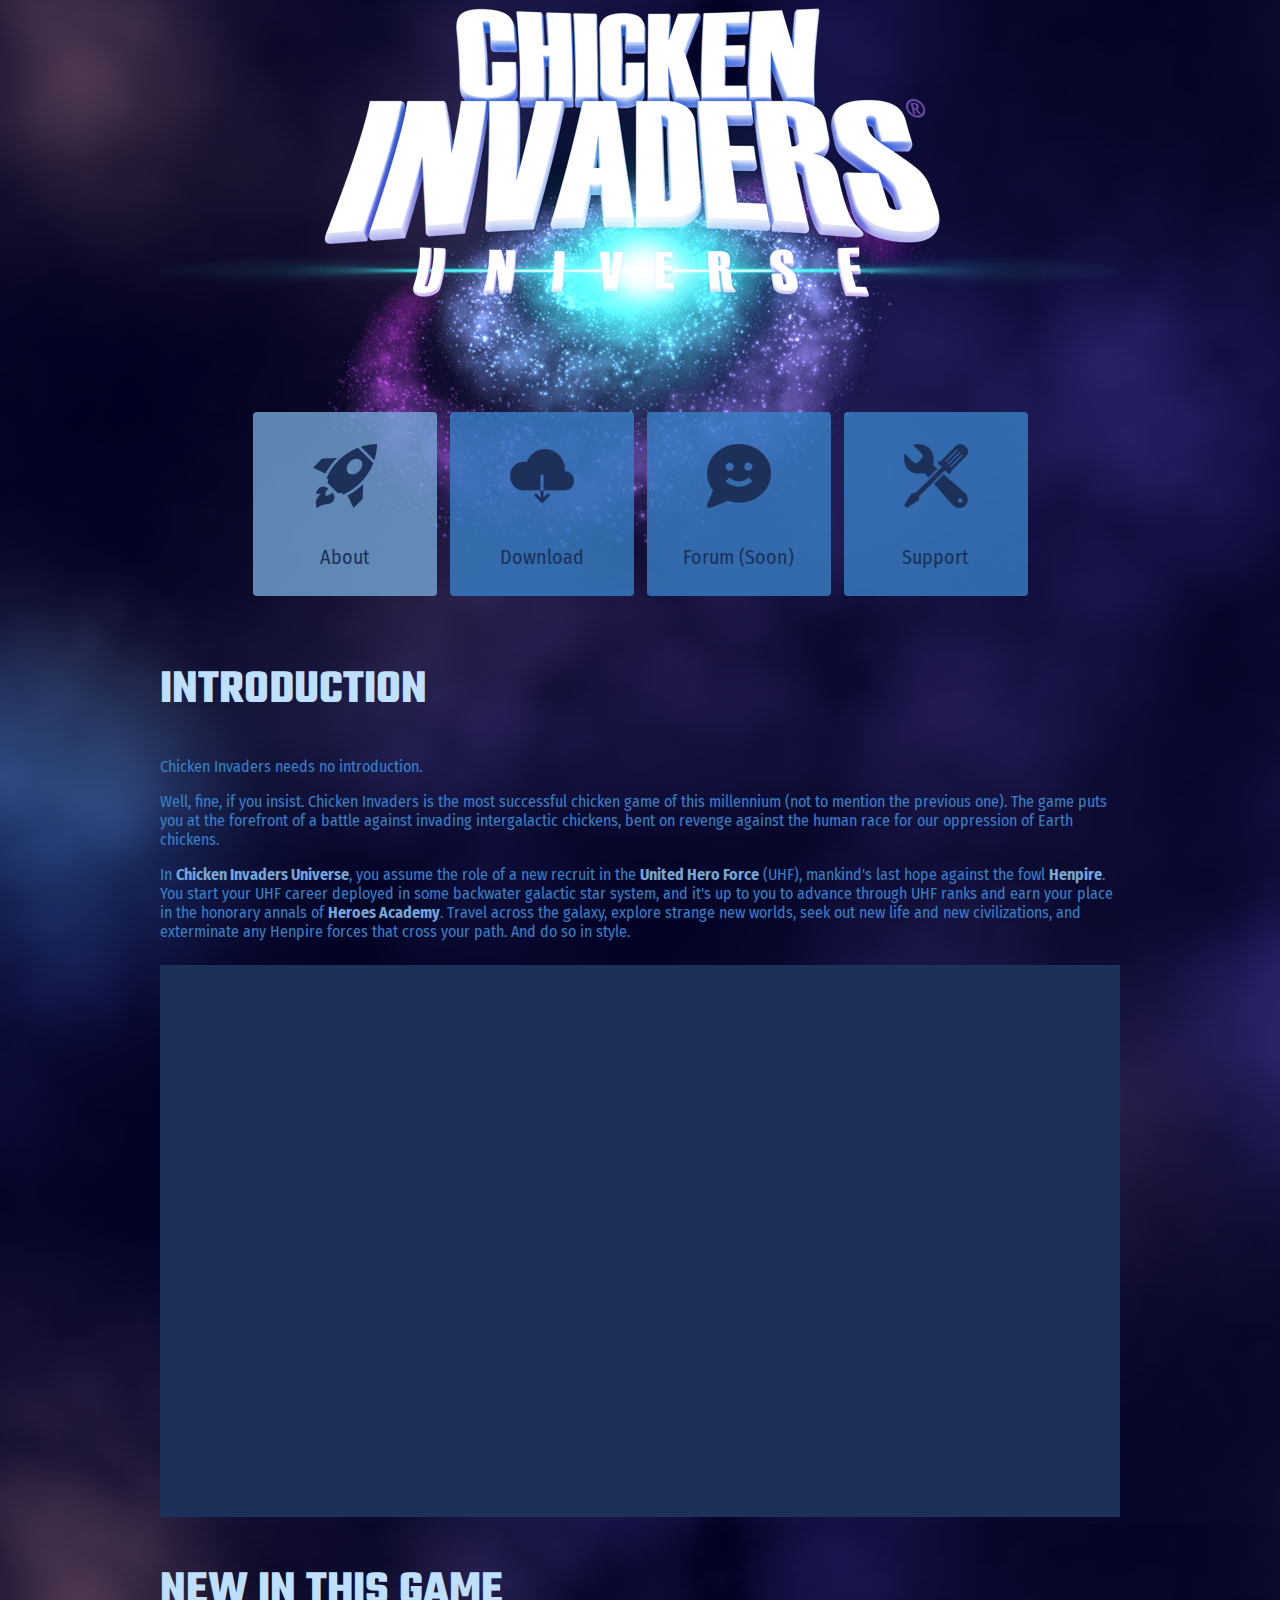
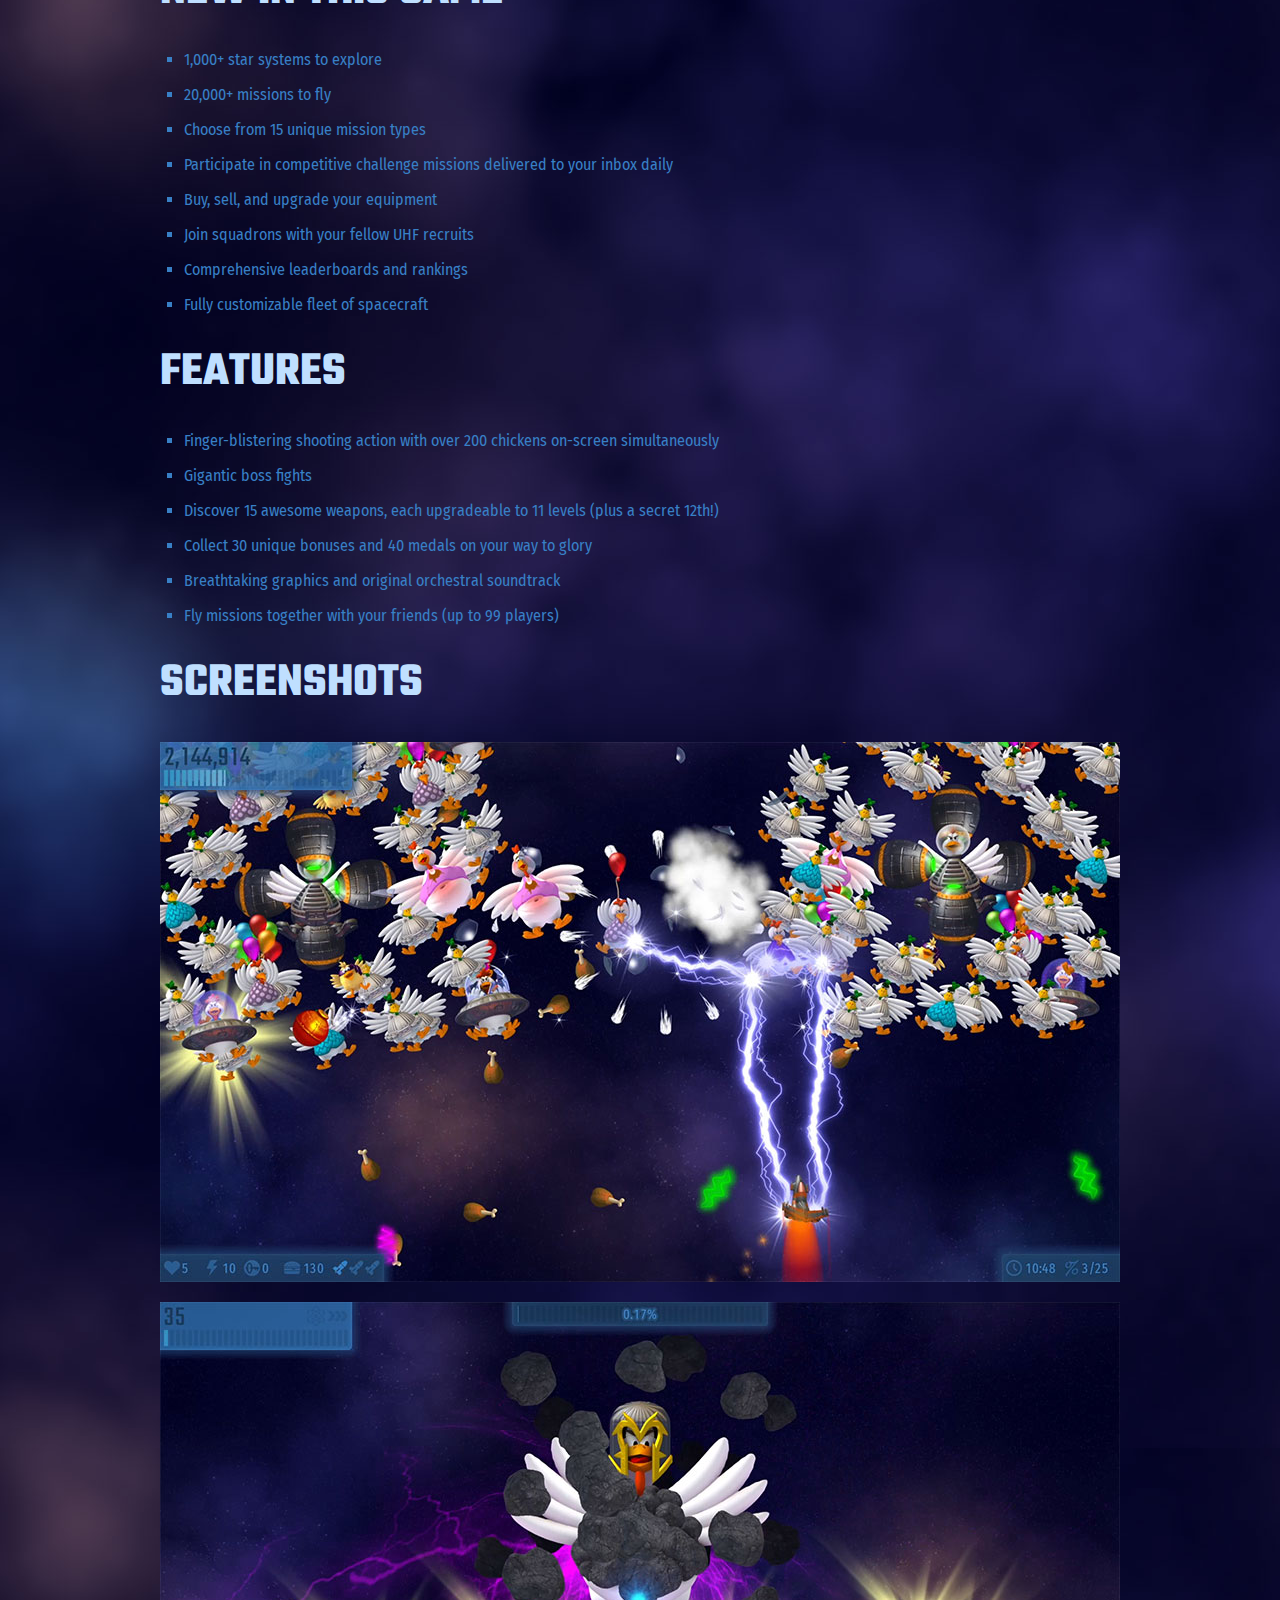
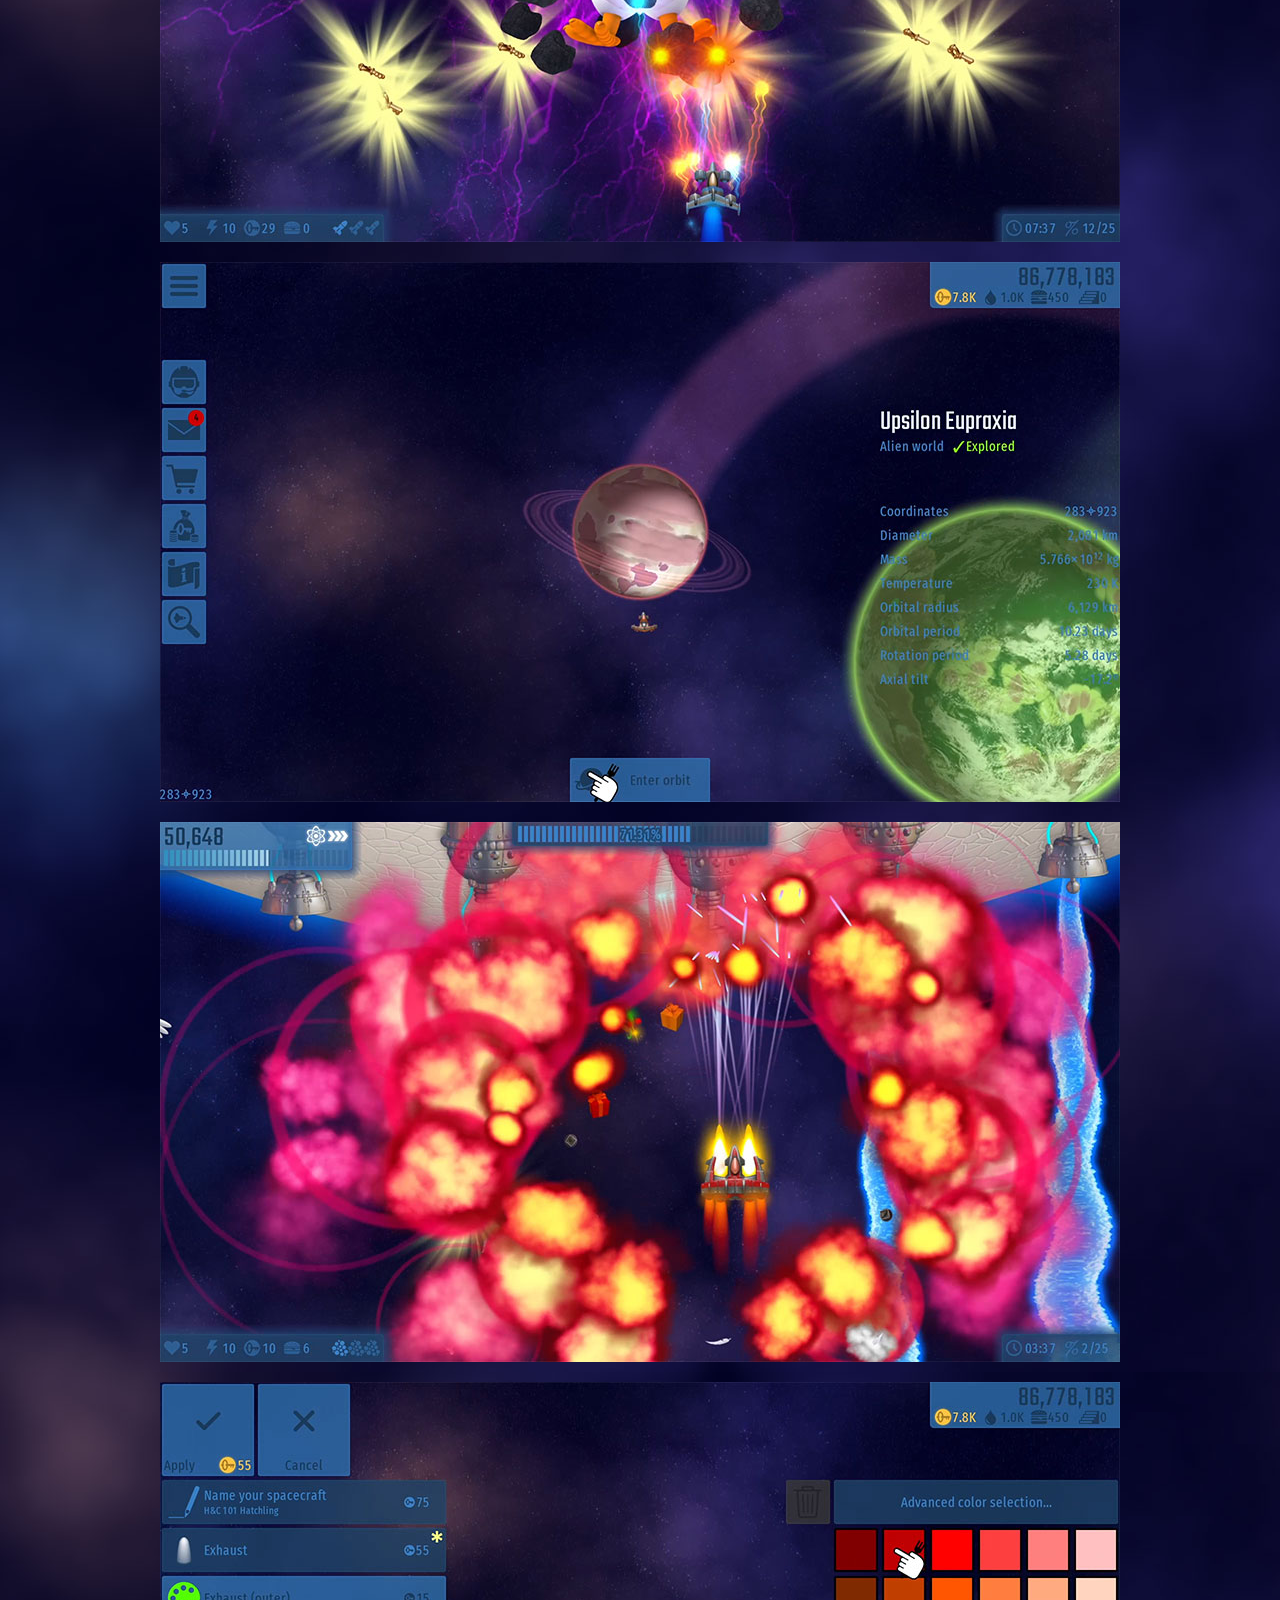
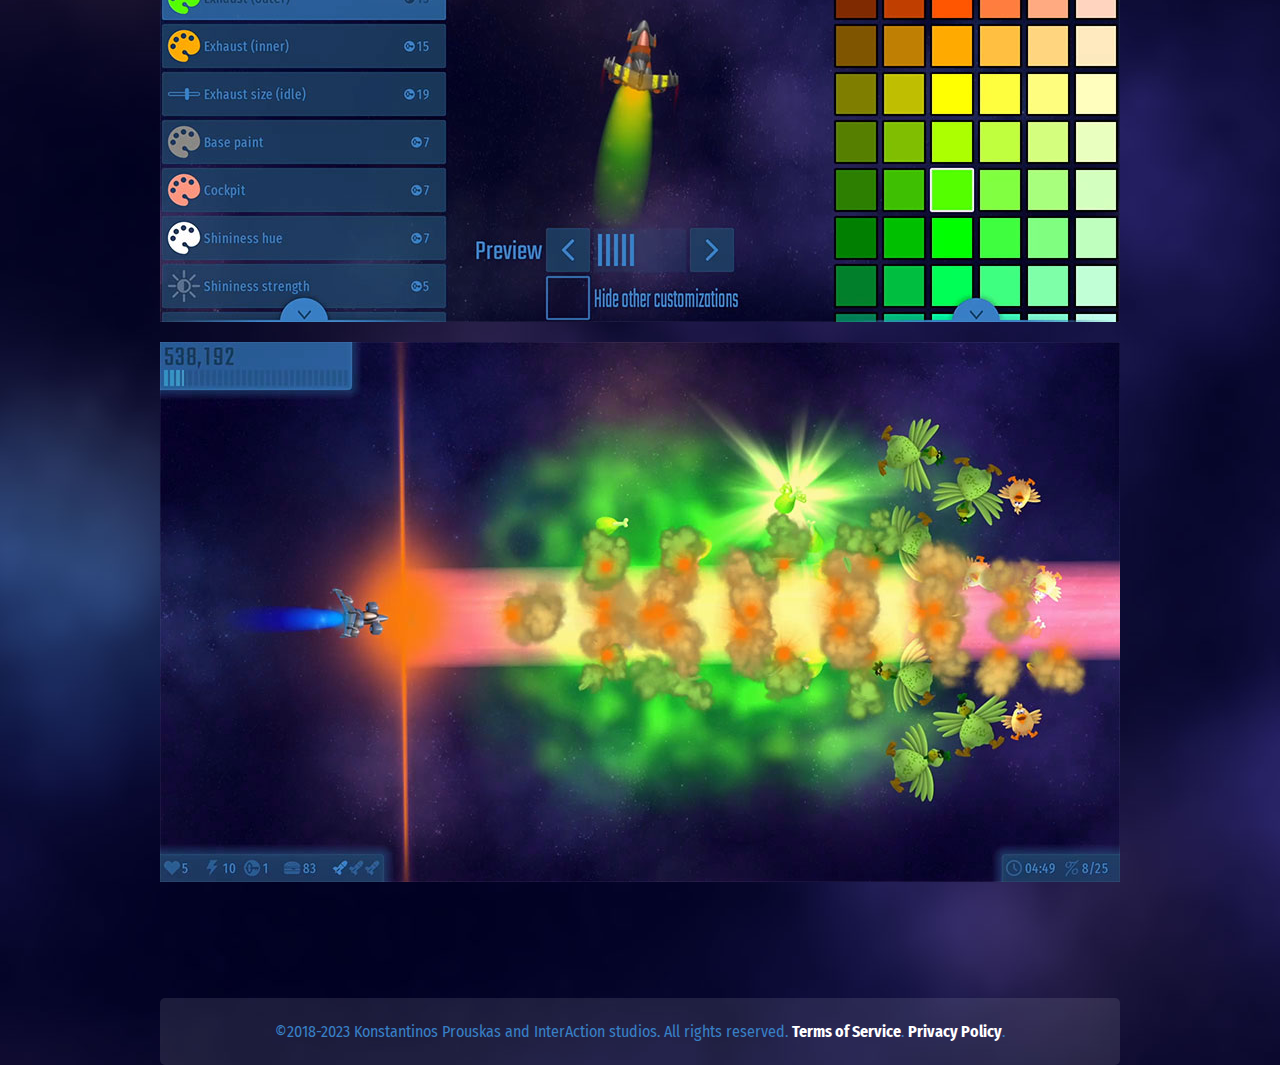
<file: index.html>
<!doctype html>
<html>


	
<!-- Mirrored from universe.chickeninvaders.com/ by HTTrack Website Copier/3.x [XR&CO'2014], Sun, 05 Mar 2023 11:44:23 GMT -->
<!-- Added by HTTrack --><meta http-equiv="content-type" content="text/html;charset=UTF-8" /><!-- /Added by HTTrack -->
<head>
		<meta charset="utf-8">
		<meta http-equiv="Content-Type" content="text/html; charset=utf-8"/>
		<meta name="Keywords" content="chicken, invaders, universe, arcade, action, game"/>
		<meta name="Description" content="Chicken Invaders Universe"/>
		<meta name="Copyright" content="Copyright Konstantinos Prouskas and InterAction studios. All rights reserved."/>
		<title>
			Chicken Invaders Universe		</title>
		<link href="https://fonts.googleapis.com/css2?family=Fira+Sans+Condensed&amp;family=Teko&amp;display=swap" rel="stylesheet">
		<link href="iastyle.css" rel="stylesheet" type="text/css"/>
		<script async src="https://www.googletagmanager.com/gtag/js?id=G-NR63MVKD7T"></script>
		<script>
			window.dataLayer = window.dataLayer || [];

			function gtag()
			{
				dataLayer.push(arguments);
			}
			gtag('js', new Date());

			gtag('config', 'G-NR63MVKD7T');
		</script>
		<style type="text/css">
	input[type=submit] {
		font-size: 100%;
		width: 100%;
		background-color: #c080ff;
		color: white;
		padding: 20px 20px;
		border: none;
		border-radius: 4px;
		cursor: pointer;
	}
	
	input[type=submit]:hover {
		background-color: #ff8000;
	}
</style>


	</head>

	
	<body>
		<div class='overall'>
			<div style="min-height: 8px">
				<!-- empty space -->
			</div>
			<div style="background:url(images/logo6.png) center top; background-repeat: no-repeat; min-height: 550px">
				<div style="min-height: 400px">
					<!-- empty space to avoid overwriting logo -->
				</div>


				
	<div class="iconcontainer">
		<div class="squarewrapper">
			<a href="https:///universe.chickeninvaders.com/">
				<div class="square squarehi">
					<div style="min-height: 32px">
						<!-- empty space -->
					</div>
					<img src="images/icon-32x32-about.png">
					<div style="min-height: 32px">
						<!-- empty space -->
					</div>
					About</div>
			</a>
		

		</div>
		<div class="squarewrapper">
			<a href="https://cdn.discordapp.com/attachments/696794138372341831/1081908982152708117/Chicken_Invaders_Universe.rar" target="_blank">
				<div class="square ">
					<div style="min-height: 32px">
						<!-- empty space -->
					</div>
					<img src="images/icon-32x32-download.png">
					<div style="min-height: 32px">
						<!-- empty space -->
					</div>
					Download</div>
			</a>
		

		</div>
		<div class="squarewrapper">
			<a href="" target="_blank">
				<div class="square ">
					<div style="min-height: 32px">
						<!-- empty space -->
					</div>
					<img src="images/icon-32x32-forum.png">
					<div style="min-height: 32px">
						<!-- empty space -->
					</div>
					Forum (Soon)</div>
			</a>
		

		</div>
		<div class="squarewrapper">
			<a href="support.html">
				<div class="square ">
					<div style="min-height: 32px">
						<!-- empty space -->
					</div>
					<img src="images/icon-32x32-support.png">
					<div style="min-height: 32px">
						<!-- empty space -->
					</div>
					Support</div>
			</a>
		

		</div>
	</div>
	<div style="min-height:32px">
		<!-- empty space -->
	</div>

	

<h1>INTRODUCTION</h1>
<p>Chicken Invaders needs no introduction.</p>
<p>Well, fine, if you insist. Chicken Invaders is the most successful chicken game of this millennium (not to mention the previous one). The game puts you at the forefront of a battle against invading intergalactic chickens, bent on revenge against the human race for our oppression of Earth chickens.</p>
<p>In <strong>Chicken Invaders Universe</strong>, you assume the role of a new recruit in the <strong>United Hero Force</strong> (UHF), mankind's last hope against the fowl <strong>Henpire</strong>. You start your UHF career deployed in some backwater galactic star system, and it's up to you to advance through UHF ranks and earn your place in the honorary annals of <strong>Heroes Academy</strong>. Travel across the galaxy, explore strange new worlds, seek out new life and new civilizations, and exterminate any Henpire forces that cross your path. And do so in style.</p>


<p>
	<!-- empty space -->

<div style="padding: 8px; background-color: #1c305a"><iframe width="944" height="532" src="http://www.youtube-nocookie.com/embed/vPLT4nbLh6Y?autoplay=1&amp;rel=0&amp;showinfo=0" frameborder="0" allowfullscreen></iframe>
</div>

<p>
	<!-- empty space -->
</p>

<h1> NEW IN THIS GAME</h1>
<ul>
	<li>1,000+ star systems to explore</li>
	<li>20,000+ missions to fly</li>
	<li>Choose from 15 unique mission types</li>
	<li>Participate in competitive challenge missions delivered to your inbox daily</li>
	<li>Buy, sell, and upgrade your equipment</li>
	<li>Join squadrons with your fellow UHF recruits</li>
	<li>Comprehensive leaderboards and rankings</li>
	<li>Fully customizable fleet of spacecraft</li>
</ul>
<h1>FEATURES</h1>
<ul>
	<li>Finger-blistering shooting action with over 200 chickens on-screen simultaneously</li>
	<li>Gigantic boss fights</li>
	<li>Discover 15 awesome weapons, each upgradeable to 11 levels (plus a secret 12th!)</li>
	<li>Collect 30 unique bonuses and 40 medals on your way to glory</li>
	<li>Breathtaking graphics and original orchestral soundtrack</li>
	<li>Fly missions together with your friends (up to 99 players)</li>
</ul>
<h1>SCREENSHOTS</h1>
<div style="padding-bottom: 16px"><img src="images/CIU_screenshot_1.jpg" width="960" height="540" alt=""/>
</div>
<div style="padding-bottom: 16px"><img src="images/CIU_screenshot_2.jpg" width="960" height="540" alt=""/>
</div>
<div style="padding-bottom: 16px"><img src="images/CIU_screenshot_3.jpg" width="960" height="540" alt=""/>
</div>
<div style="padding-bottom: 16px"><img src="images/CIU_screenshot_4.jpg" width="960" height="540" alt=""/>
</div>
<div style="padding-bottom: 16px"><img src="images/CIU_screenshot_5.jpg" width="960" height="540" alt=""/>
</div>
<div style="padding-bottom: 16px"><img src="images/CIU_screenshot_6.jpg" width="960" height="540" alt=""/>
</div>

	<div style="min-height:32px">
		<!-- empty space -->
	</div>


	<div class="horizontalbreak"></div>
	<div style="min-height:64px"></div>
	<div class="strip4">
		&copy;2018-2023 Konstantinos Prouskas and InterAction studios. All rights reserved. <a href="termsofservice.html" target="_blank">Terms of Service</a>. <a href="privacypolicy.html" target="_blank">Privacy Policy</a>.
	</div>

				</div>
		</div>
	</body>

	

<!-- Mirrored from universe.chickeninvaders.com/ by HTTrack Website Copier/3.x [XR&CO'2014], Sun, 05 Mar 2023 11:44:27 GMT -->
</html>
</file>
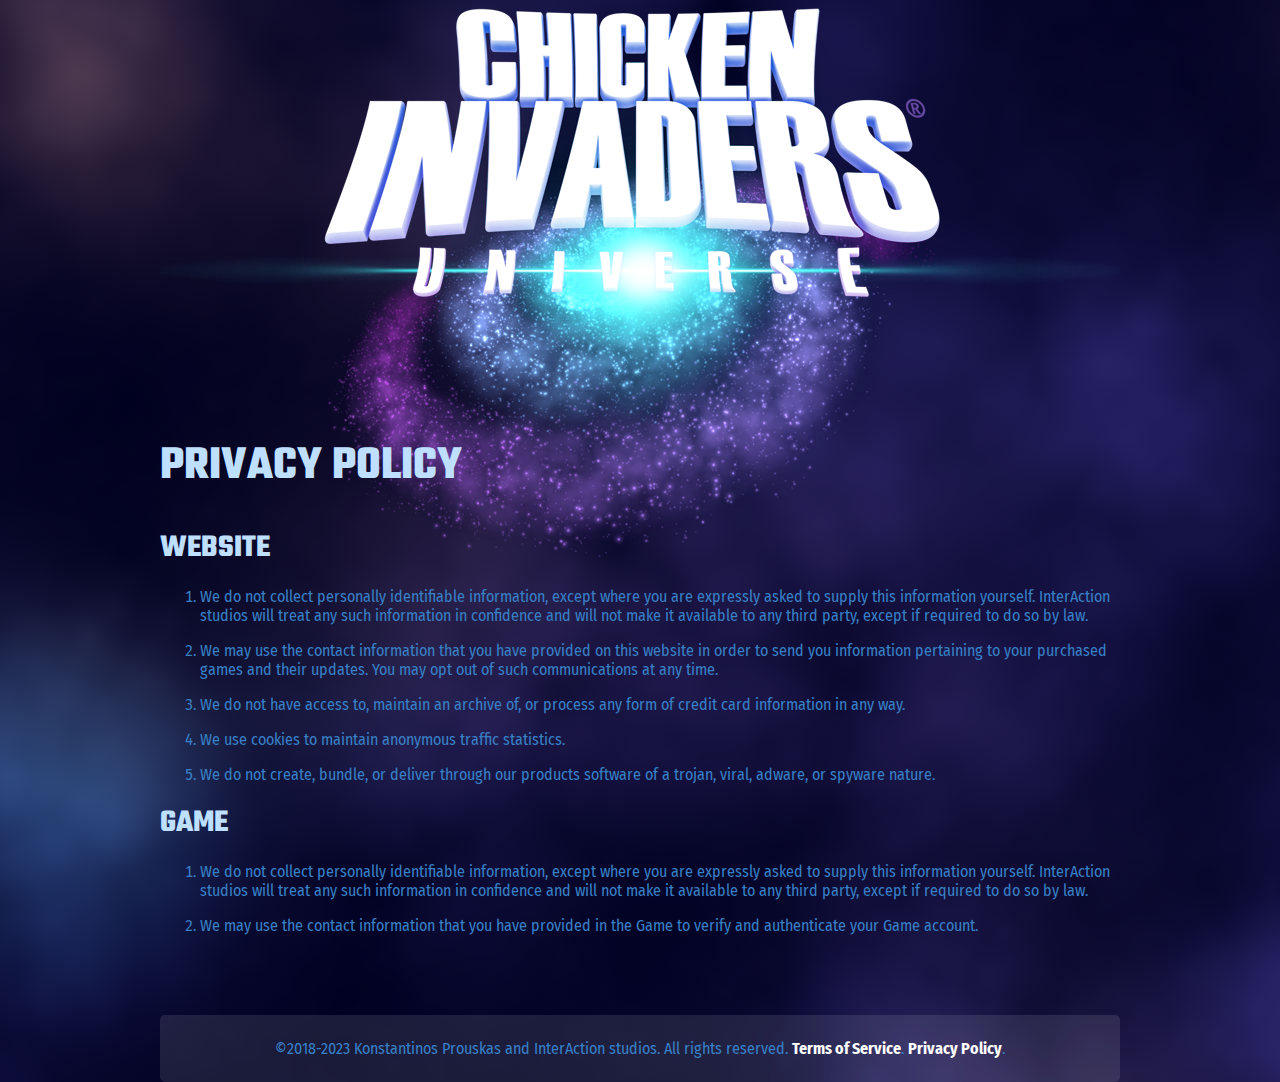
<file: privacypolicy.html>
<!doctype html>
<html>


	
<!-- Mirrored from universe.chickeninvaders.com/privacypolicy.php by HTTrack Website Copier/3.x [XR&CO'2014], Sun, 05 Mar 2023 11:44:29 GMT -->
<!-- Added by HTTrack --><meta http-equiv="content-type" content="text/html;charset=UTF-8" /><!-- /Added by HTTrack -->
<head>
		<meta charset="utf-8">
		<meta http-equiv="Content-Type" content="text/html; charset=utf-8"/>
		<meta name="Keywords" content="chicken, invaders, universe, arcade, action, game"/>
		<meta name="Description" content="Chicken Invaders Universe"/>
		<meta name="Copyright" content="Copyright Konstantinos Prouskas and InterAction studios. All rights reserved."/>
		<title>
			Privacy Policy - Chicken Invaders Universe		</title>
		<link href="https://fonts.googleapis.com/css2?family=Fira+Sans+Condensed&amp;family=Teko&amp;display=swap" rel="stylesheet">
		<link href="iastyle.css" rel="stylesheet" type="text/css"/>
		<script async src="https://www.googletagmanager.com/gtag/js?id=G-NR63MVKD7T"></script>
		<script>
			window.dataLayer = window.dataLayer || [];

			function gtag()
			{
				dataLayer.push(arguments);
			}
			gtag('js', new Date());

			gtag('config', 'G-NR63MVKD7T');
		</script>
		
	</head>

	
	<body>
		<div class='overall'>
			<div style="min-height: 8px">
				<!-- empty space -->
			</div>
			<div style="background:url(images/logo6.png) center top; background-repeat: no-repeat; min-height: 550px">
				<div style="min-height: 400px">
					<!-- empty space to avoid overwriting logo -->
				</div>


				<div>
	<h1>PRIVACY POLICY</h1>
	<h2>WEBSITE</h2>
	<ol>
        <li>We do not collect personally identifiable information,   except where you are expressly asked to  supply this information   yourself. InterAction studios will treat any such information in   confidence and will not make it available to any third party, except if   required to do so by law.</li>
					<li>We may use the contact information that you have  provided   on this website in order to send you information pertaining to your   purchased games and their updates. You may opt out of such   communications at any time.</li>
					<li>We do not have access to, maintain an archive of, or process any form of credit card information in any way.</li>
					<li>We use cookies to  maintain anonymous traffic statistics.</li>
					<li>We do not create, bundle, or deliver through our products software of a trojan, viral, adware, or spyware nature.</li>
	</ol>
	<h2>GAME</h2>
	<ol>
		<li>We do not collect personally identifiable information,   except where you are expressly asked to  supply this information   yourself. InterAction studios will treat any such information in   confidence and will not make it available to any third party, except if   required to do so by law.</li>
		<li>We may use the contact information that you have  provided   in the Game to verify and authenticate your Game account.</li></ol>
</div>


	<div class="horizontalbreak"></div>
	<div style="min-height:64px"></div>
	<div class="strip4">
		&copy;2018-2023 Konstantinos Prouskas and InterAction studios. All rights reserved. <a href="termsofservice.html" target="_blank">Terms of Service</a>. <a href="privacypolicy.html" target="_blank">Privacy Policy</a>.
	</div>

				</div>
		</div>
	</body>

	

<!-- Mirrored from universe.chickeninvaders.com/privacypolicy.php by HTTrack Website Copier/3.x [XR&CO'2014], Sun, 05 Mar 2023 11:44:29 GMT -->
</html>
</file>
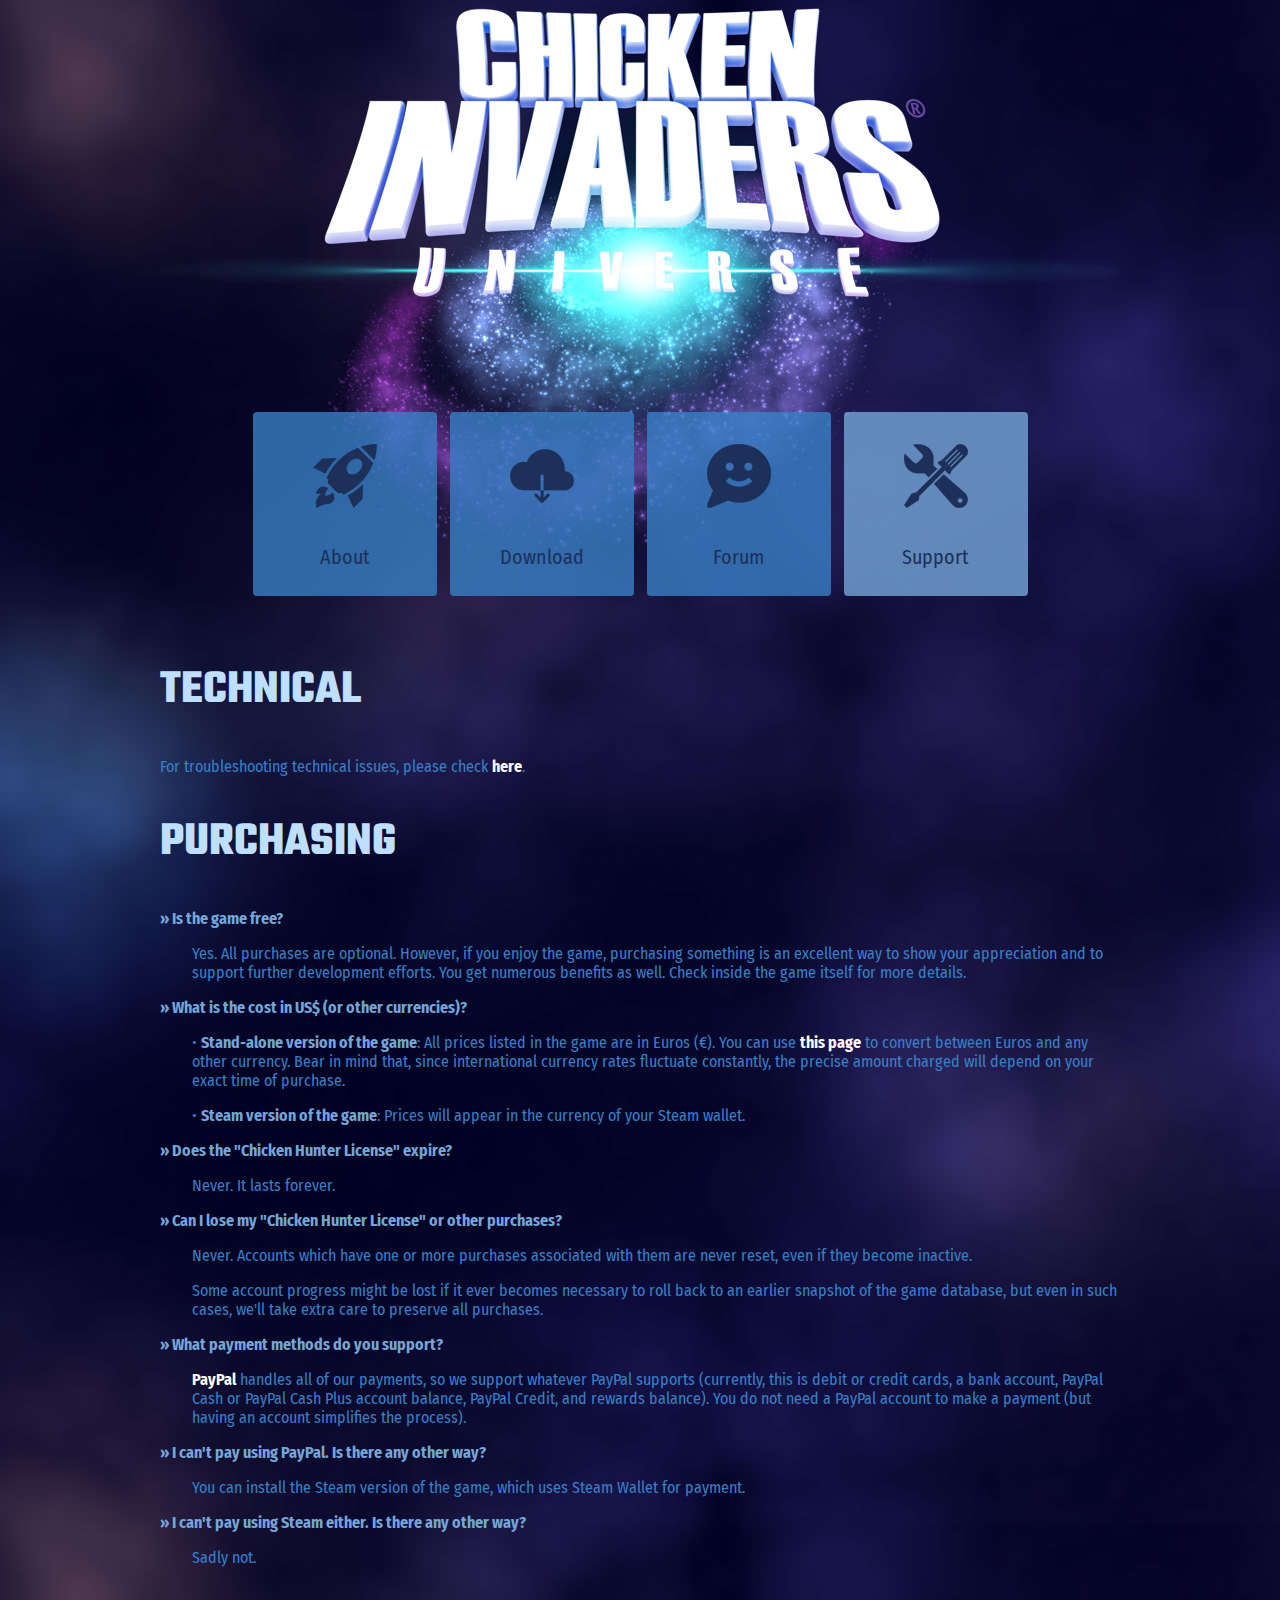
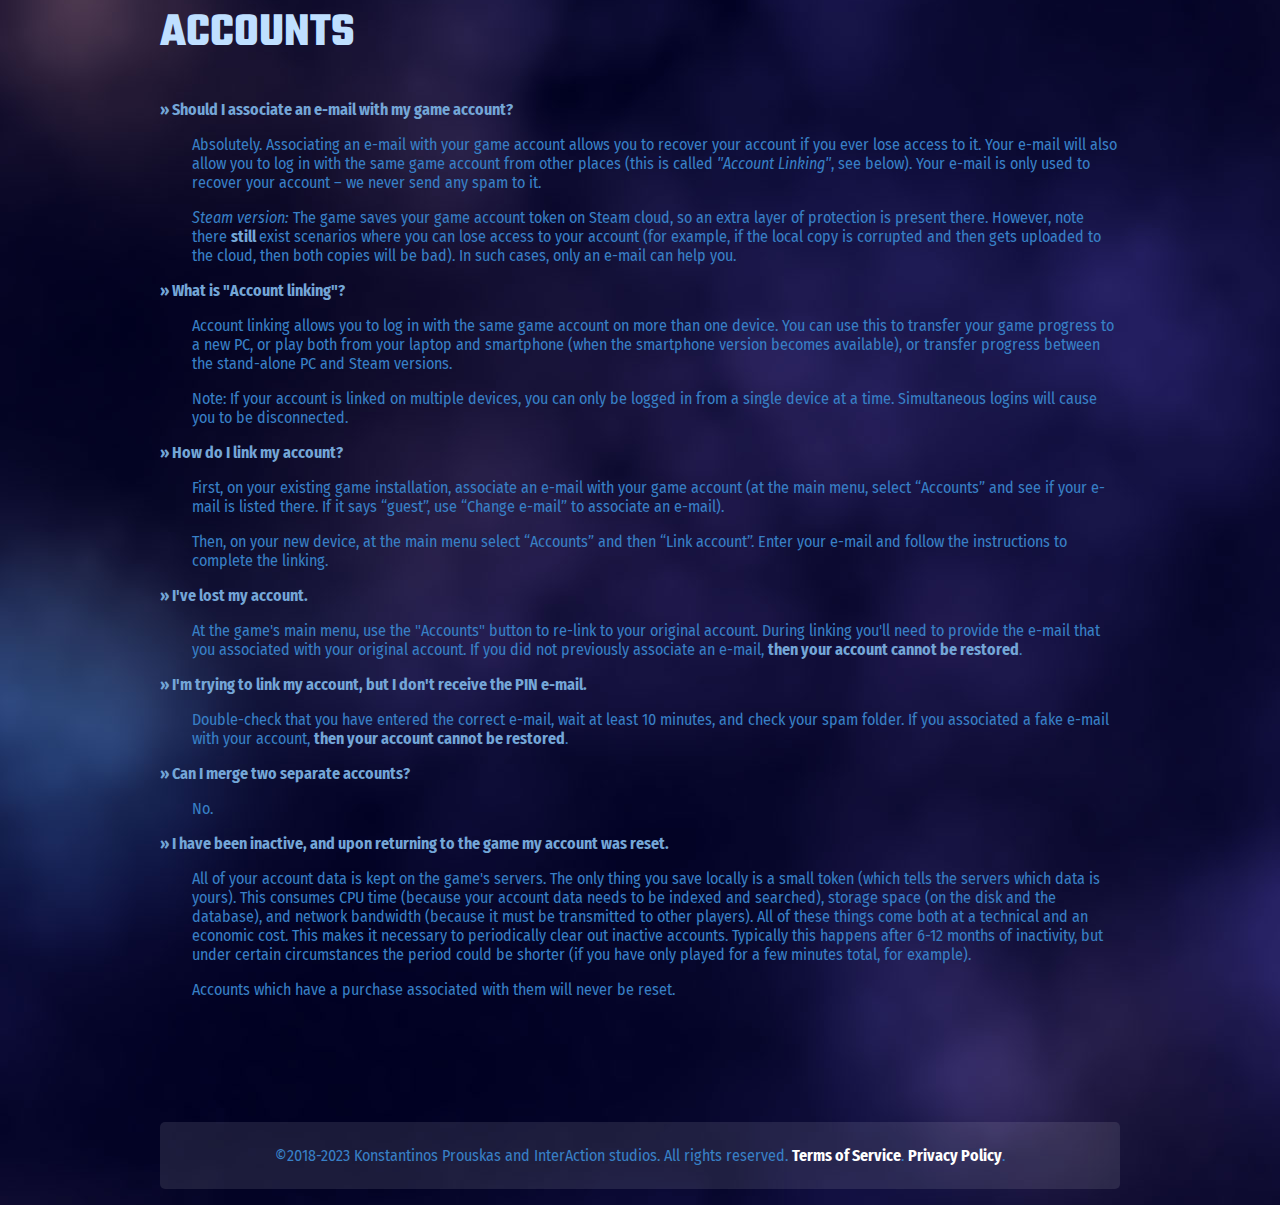
<file: support.html>
<!doctype html>
<html>


	
<!-- Mirrored from universe.chickeninvaders.com/support.php by HTTrack Website Copier/3.x [XR&CO'2014], Sun, 05 Mar 2023 11:44:29 GMT -->
<!-- Added by HTTrack --><meta http-equiv="content-type" content="text/html;charset=UTF-8" /><!-- /Added by HTTrack -->
<head>
		<meta charset="utf-8">
		<meta http-equiv="Content-Type" content="text/html; charset=utf-8"/>
		<meta name="Keywords" content="chicken, invaders, universe, arcade, action, game"/>
		<meta name="Description" content="Chicken Invaders Universe"/>
		<meta name="Copyright" content="Copyright Konstantinos Prouskas and InterAction studios. All rights reserved."/>
		<title>
			Chicken Invaders Universe		</title>
		<link href="https://fonts.googleapis.com/css2?family=Fira+Sans+Condensed&amp;family=Teko&amp;display=swap" rel="stylesheet">
		<link href="iastyle.css" rel="stylesheet" type="text/css"/>
		<script async src="https://www.googletagmanager.com/gtag/js?id=G-NR63MVKD7T"></script>
		<script>
			window.dataLayer = window.dataLayer || [];

			function gtag()
			{
				dataLayer.push(arguments);
			}
			gtag('js', new Date());

			gtag('config', 'G-NR63MVKD7T');
		</script>
		<style type="text/css">
	.answer {
		padding-left: 32px;
	}
.answer1 {		padding-left: 32px;
}
.answer1 {		padding-left: 32px;
}
</style>


	</head>

	
	<body>
		<div class='overall'>
			<div style="min-height: 8px">
				<!-- empty space -->
			</div>
			<div style="background:url(images/logo6.png) center top; background-repeat: no-repeat; min-height: 550px">
				<div style="min-height: 400px">
					<!-- empty space to avoid overwriting logo -->
				</div>


				
	<div class="iconcontainer">
		<div class="squarewrapper">
			<a href="https:///universe.chickeninvaders.com/">
				<div class="square ">
					<div style="min-height: 32px">
						<!-- empty space -->
					</div>
					<img src="images/icon-32x32-about.png">
					<div style="min-height: 32px">
						<!-- empty space -->
					</div>
					About</div>
			</a>
		

		</div>
		<div class="squarewrapper">
			<a href="https://forum.chickeninvaders.com/t/download-early-access/761" target="_blank">
				<div class="square ">
					<div style="min-height: 32px">
						<!-- empty space -->
					</div>
					<img src="images/icon-32x32-download.png">
					<div style="min-height: 32px">
						<!-- empty space -->
					</div>
					Download</div>
			</a>
		

		</div>
		<div class="squarewrapper">
			<a href="https://forum.chickeninvaders.com/" target="_blank">
				<div class="square ">
					<div style="min-height: 32px">
						<!-- empty space -->
					</div>
					<img src="images/icon-32x32-forum.png">
					<div style="min-height: 32px">
						<!-- empty space -->
					</div>
					Forum</div>
			</a>
		

		</div>
		<div class="squarewrapper">
			<a href="support.html">
				<div class="square squarehi">
					<div style="min-height: 32px">
						<!-- empty space -->
					</div>
					<img src="images/icon-32x32-support.png">
					<div style="min-height: 32px">
						<!-- empty space -->
					</div>
					Support</div>
			</a>
		

		</div>
	</div>
	<div style="min-height:32px">
		<!-- empty space -->
	</div>

	

<h1>TECHNICAL</h1>
<p> For troubleshooting technical issues, please check <a href="https://forum.chickeninvaders.com/t/troubleshooting/7975" target="_blank">here</a>.
</p>

<h1>PURCHASING</h1>

<p><strong>&raquo; Is the game free?</strong>
</p>
<p class="answer">Yes. All purchases are optional. However, if you enjoy the game, purchasing something is an excellent way to show your appreciation and to support further development efforts. You get numerous benefits as well. Check inside the game itself for more details.
</p>

<p><strong>&raquo; What is the cost in US$ (or other currencies)?</strong>
</p>
<p class="answer">&bull; <strong>Stand-alone version of the game</strong>: All prices listed in the game are in Euros (€). You can use <a href="https://www.xe.com/currencyconverter/convert/?Amount=1&amp;From=EUR&amp;To=USD" target="_blank">this page</a> to convert between Euros and any other currency. Bear in mind that, since international currency rates fluctuate constantly, the precise amount charged will depend on your exact time of purchase.</p>
<p class="answer">&bull; <strong>Steam version of the game</strong>: Prices will appear in the currency of your Steam wallet.</p>

<p><strong>&raquo; Does the &quot;Chicken Hunter License&quot; expire?</strong>
</p>
<p class="answer">Never. It lasts forever.
</p>

<p><strong>&raquo; Can I lose my &quot;Chicken Hunter License&quot; or other purchases?</strong> </p>
<p class="answer1">Never. Accounts which have one or more purchases associated with them are never reset, even if they become inactive.</p>
<p class="answer1"> Some account progress might be lost if it ever becomes necessary to roll back to an earlier snapshot of the game database, but even in such cases, we'll take extra care to preserve all purchases.</p>
<p><strong></strong><strong></strong><strong>&raquo; What payment methods do you support?</strong></p>
<p class="answer"><a href="https://www.paypal.com/" target="_blank">PayPal</a> handles all of our payments, so we support whatever PayPal supports (currently, this is debit or credit cards, a bank account, PayPal Cash or PayPal Cash Plus account balance, PayPal Credit, and rewards balance). You do not need a PayPal account to make a payment (but having an account simplifies the process).
</p>

<p><strong>&raquo; I can't pay using PayPal. Is there any other way?</strong>
</p>
<p class="answer">You can install the Steam version of the game, which uses Steam Wallet for payment.
</p>

<p><strong>&raquo; I can't pay using Steam either. Is there any other way?</strong>
</p>
<p class="answer">Sadly not.
</p>

<h1>ACCOUNTS</h1>

<p><strong>&raquo; Should I associate an e-mail with my game account?</strong> </p>
<p class="answer1">Absolutely. Associating an e-mail with your game account allows you to recover your account if you ever lose access to it. Your e-mail will also allow you to log in with the same game account   from other places (this is called <em>&quot;Account Linking&quot;</em>, see below). Your e-mail is only   used to recover your account – we never send any spam to it.</p>
<p class="answer1"><em>Steam version:</em> The game saves your game account token on Steam cloud, so an extra layer of protection is present there. However, note there <strong>still </strong>exist scenarios where you can lose access to your account (for example, if the local copy   is corrupted and then gets uploaded to the cloud, then both copies   will be bad). In such cases, only an e-mail can help you.</p>
<p><strong></strong><strong>&raquo; What is &quot;Account linking&quot;?</strong> </p>
<p class="answer1">Account linking allows you to log in with the same game account on more than one device. You can use this to transfer your game progress to a new PC, or play both from your laptop and smartphone (when the smartphone version becomes available), or transfer progress between the stand-alone PC and Steam versions.</p>
<p class="answer1">Note: If your account is linked on multiple devices, you can only be logged in from a single device at a time. Simultaneous logins will cause you to be disconnected.</p>
<p><strong> &raquo; How do I link my account?</strong> </p>
<p class="answer1">First, on your existing game installation, associate an e-mail with your game account (at the main menu, select   &ldquo;Accounts&rdquo; and see if your e-mail is listed there. If it says &ldquo;guest&rdquo;, use   &ldquo;Change e-mail&rdquo; to associate an e-mail).</p>
<p class="answer1">Then, on your new device, at the main menu select &ldquo;Accounts&rdquo; and then &ldquo;Link account&rdquo;. Enter your   e-mail and follow the instructions to complete the linking.</p>
<p><strong>&raquo; I've lost my account.</strong>
</p>
<p class="answer">At the game's main menu, use the &quot;Accounts&quot; button to re-link to your original account. During linking you'll need to provide the e-mail that you associated with your original account. If you did not previously associate an e-mail, <strong>then your account cannot be restored</strong>.</p>

<p><strong>&raquo; I'm trying to link my account, but I don't receive the PIN e-mail.</strong> </p>
<p class="answer1">Double-check that you have entered the correct e-mail, wait at least 10 minutes, and check your spam folder. If you associated a fake e-mail with your account, <strong>then your account cannot be restored</strong>.</p>
<p><strong>&raquo; Can I merge two separate accounts?</strong>
</p>
<p class="answer">No.</p>

<p><strong>&raquo; I have been inactive, and upon returning to the game my account was reset.</strong></p>
<p class="answer">All of your account data is kept on the game's servers. The only thing you save locally is a small token (which tells the servers which data is yours). This consumes CPU time (because your account data needs to be indexed and searched), storage space (on the disk and the database), and network bandwidth (because it must be transmitted to other players). All of these things come both at a technical and an economic cost. This makes it necessary to periodically clear out inactive accounts. Typically this happens after 6-12 months of inactivity, but under certain circumstances the period could be shorter (if you have only played for a few minutes total, for example).</p>
<p class="answer">Accounts which have a purchase associated with them will never be reset.</p>


<p>&nbsp;</p>
<p>
	
	<div class="horizontalbreak"></div>
	<div style="min-height:64px"></div>
	<div class="strip4">
		&copy;2018-2023 Konstantinos Prouskas and InterAction studios. All rights reserved. <a href="termsofservice.html" target="_blank">Terms of Service</a>. <a href="privacypolicy.html" target="_blank">Privacy Policy</a>.
	</div>

				</div>
		</div>
	</body>

	</p>

<!-- Mirrored from universe.chickeninvaders.com/support.php by HTTrack Website Copier/3.x [XR&CO'2014], Sun, 05 Mar 2023 11:44:29 GMT -->
</html>
</file>
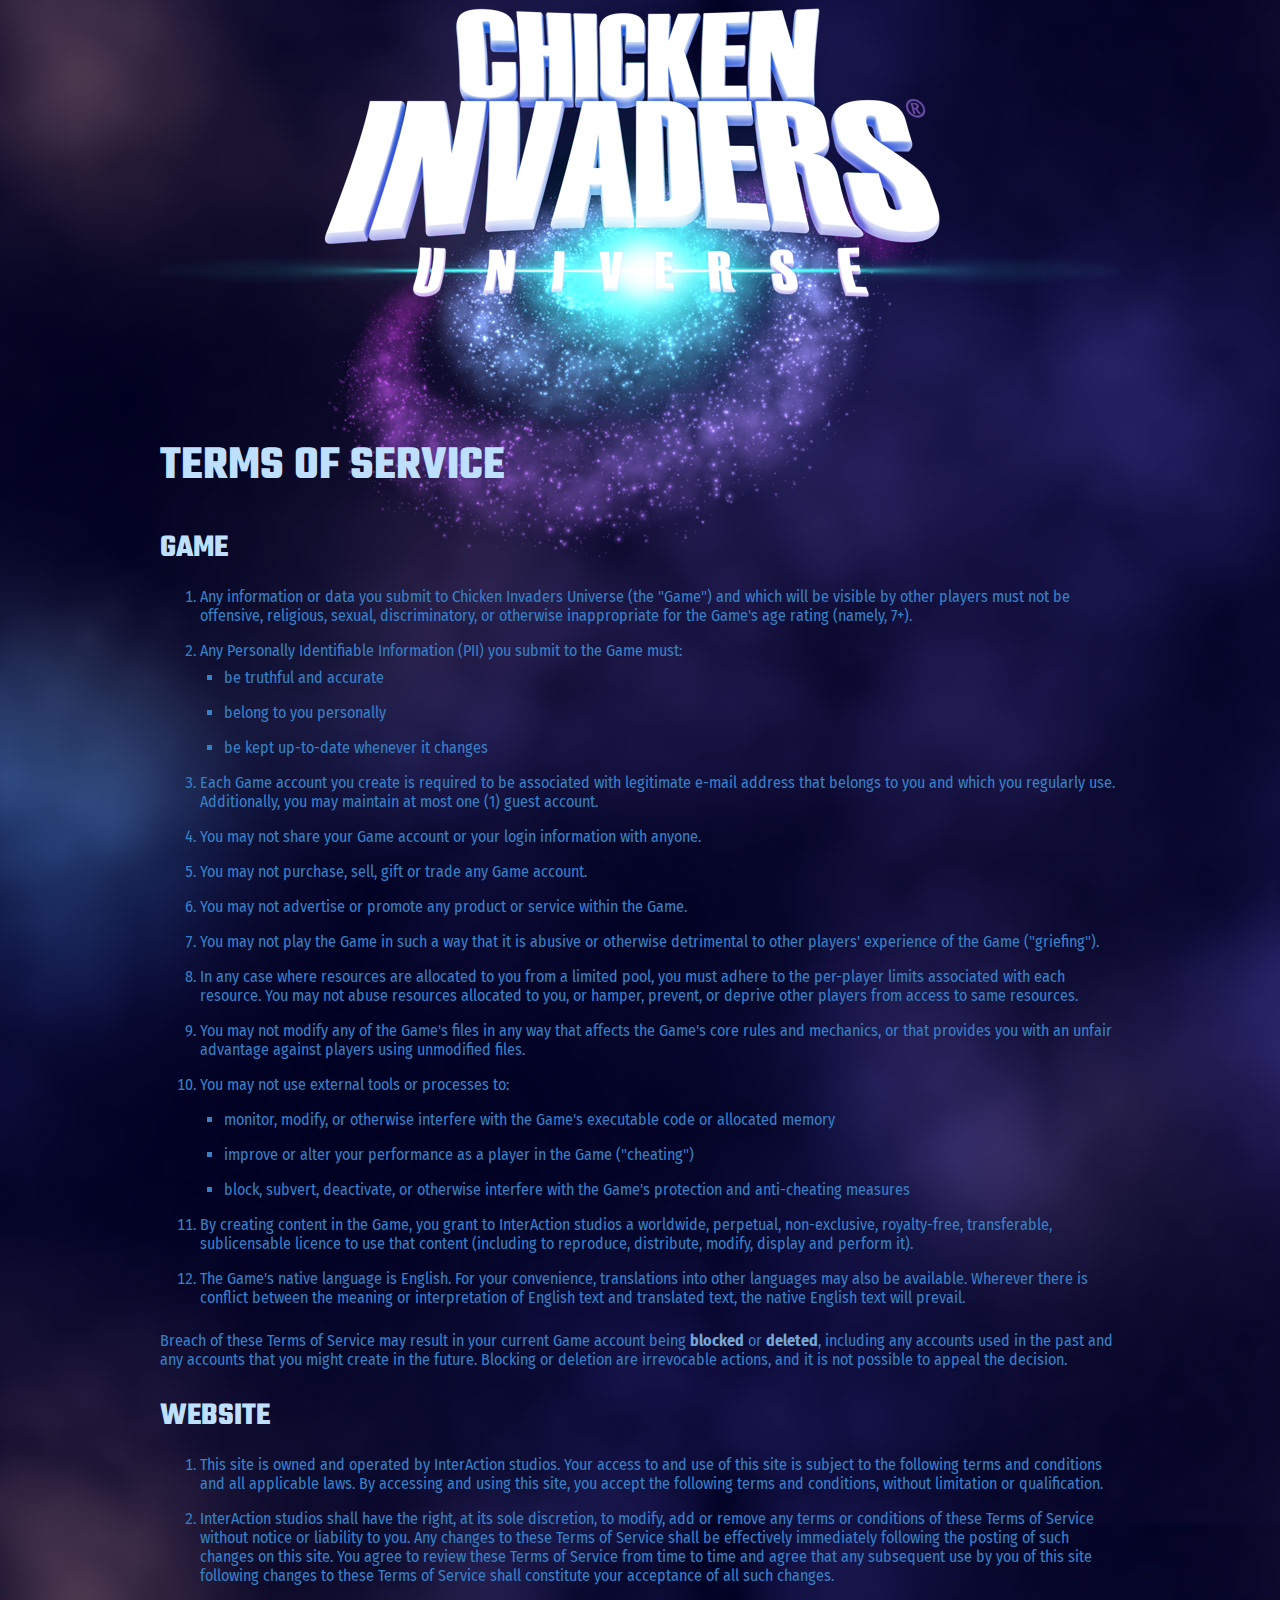
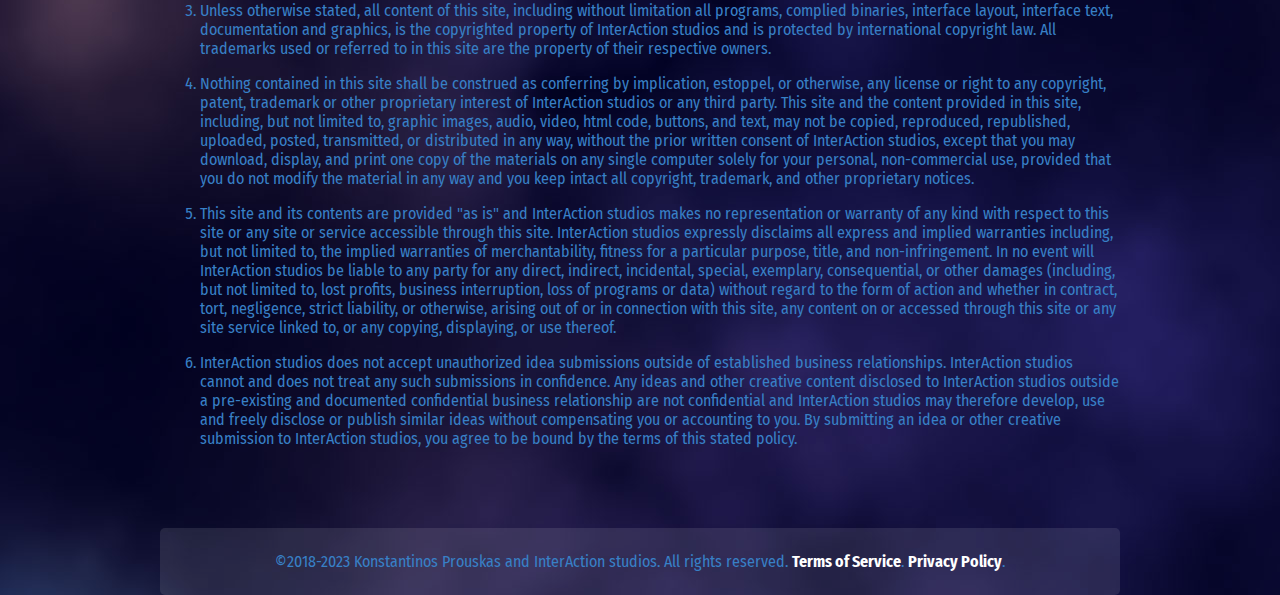
<file: termsofservice.html>
<!doctype html>
<html>


	
<!-- Mirrored from universe.chickeninvaders.com/termsofservice.php by HTTrack Website Copier/3.x [XR&CO'2014], Sun, 05 Mar 2023 11:44:29 GMT -->
<!-- Added by HTTrack --><meta http-equiv="content-type" content="text/html;charset=UTF-8" /><!-- /Added by HTTrack -->
<head>
		<meta charset="utf-8">
		<meta http-equiv="Content-Type" content="text/html; charset=utf-8"/>
		<meta name="Keywords" content="chicken, invaders, universe, arcade, action, game"/>
		<meta name="Description" content="Chicken Invaders Universe"/>
		<meta name="Copyright" content="Copyright Konstantinos Prouskas and InterAction studios. All rights reserved."/>
		<title>
			Terms of Service - Chicken Invaders Universe		</title>
		<link href="https://fonts.googleapis.com/css2?family=Fira+Sans+Condensed&amp;family=Teko&amp;display=swap" rel="stylesheet">
		<link href="iastyle.css" rel="stylesheet" type="text/css"/>
		<script async src="https://www.googletagmanager.com/gtag/js?id=G-NR63MVKD7T"></script>
		<script>
			window.dataLayer = window.dataLayer || [];

			function gtag()
			{
				dataLayer.push(arguments);
			}
			gtag('js', new Date());

			gtag('config', 'G-NR63MVKD7T');
		</script>
		
	</head>

	
	<body>
		<div class='overall'>
			<div style="min-height: 8px">
				<!-- empty space -->
			</div>
			<div style="background:url(images/logo6.png) center top; background-repeat: no-repeat; min-height: 550px">
				<div style="min-height: 400px">
					<!-- empty space to avoid overwriting logo -->
				</div>


				<div>
	<h1>TERMS OF SERVICE</h1>
	<h2>GAME</h2>
	<ol>
		<li>Any information or data you submit to Chicken Invaders Universe (the "Game") and which will be visible by other players must not be offensive, religious, sexual, discriminatory, or otherwise inappropriate for the Game's age rating (namely, 7+).</li>
		<li>Any Personally Identifiable Information (PII) you submit to the Game must:
			<ul>
				<li>be truthful and accurate</li>
				<li>belong to you personally</li>
				<li>be kept up-to-date whenever it changes</li>
			</ul>
		<li>Each Game account you create is required to be associated with legitimate e-mail address that belongs to you and which you regularly use. Additionally, you may maintain at most one (1) guest account.</li>
		<li>You may not share your Game account or your login information with anyone.</li>
		<li>You may not purchase, sell, gift or trade any Game account.</li>
		<li>You may not advertise or promote any product or service within the Game.</li>
		<li>You may not play the Game in such a way that it is abusive or otherwise detrimental to other players' experience of the Game ("griefing").</li>
		<li>In any case where resources are allocated to you from a limited pool, you must adhere to the per-player limits associated with each resource. You may not abuse resources allocated to you, or hamper, prevent, or deprive other players from access to same resources.</li>
		<li>You may not modify any of the Game's files in any way that affects the Game's core rules and mechanics, or that provides you with an unfair advantage against players using unmodified files.</li>
		<li>You may not use external tools or processes to:</li>
			<ul>
				<li>monitor, modify, or otherwise interfere with the Game's executable code or allocated memory</li>
				<li>improve or alter your performance as a player in the Game ("cheating")</li>
				<li>block, subvert, deactivate, or otherwise interfere with the Game's protection and anti-cheating measures</li>
			</ul>
		<li>By creating content in the Game, you grant to InterAction studios a worldwide,   perpetual, non-exclusive, royalty-free, transferable, sublicensable licence to use   that content (including to reproduce, distribute, modify, display and   perform it).</li>
		<li>The Game's native language is English. For your convenience, translations into other languages may also be available. Wherever there is conflict between the meaning or interpretation of English text and translated text, the native English text will prevail.</li>
	</ol>
	<p>Breach of these Terms of Service may result in your current Game account being <strong>blocked</strong> or <strong>deleted</strong>, including any accounts used in the past and any accounts that you might create in the future. Blocking or deletion are irrevocable actions, and it is not possible to appeal the decision.</p>
	<h2>WEBSITE</h2>
	<ol>
		<li>This site is owned and operated by InterAction studios. Your access to and use of this site is subject to the following terms and conditions and all applicable laws. By accessing and using this site, you accept the following terms and conditions, without limitation or qualification.</li>
		<li>InterAction studios shall have the right, at its sole discretion, to modify, add or remove any terms or conditions of these Terms of Service without notice or liability to you. Any changes to these Terms of Service shall be effectively immediately following the posting of such changes on this site. You agree to review these Terms of Service from time to time and agree that any subsequent use by you of this site following changes to these Terms of Service shall constitute your acceptance of all such changes.</li>
		<li>Unless otherwise stated, all content of this site, including without limitation all programs, complied binaries, interface layout, interface text, documentation and graphics, is the copyrighted property of InterAction studios and is protected by international copyright law. All trademarks used or referred to in this site are the property of their respective owners.</li>
		<li>Nothing contained in this site shall be construed as conferring by implication, estoppel, or otherwise, any license or right to any copyright, patent, trademark or other proprietary interest of InterAction studios or any third party. This site and the content provided in this site, including, but not limited to, graphic images, audio, video, html code, buttons, and text, may not be copied, reproduced, republished, uploaded, posted, transmitted, or distributed in any way, without the prior written consent of InterAction studios, except that you may download, display, and print one copy of the materials on any single computer solely for your personal, non-commercial use, provided that you do not modify the material in any way and you keep intact all copyright, trademark, and other proprietary notices.</li>
		<li>This site and its contents are provided &quot;as is&quot; and InterAction studios makes no representation or warranty of any kind with respect to this site or any site or service accessible through this site. InterAction studios expressly disclaims all express and implied warranties including, but not limited to, the implied warranties of merchantability, fitness for a particular purpose, title, and non-infringement. In no event will InterAction studios be liable to any party for any direct, indirect, incidental, special, exemplary, consequential, or other damages (including, but not limited to, lost profits, business interruption, loss of programs or data) without regard to the form of action and whether in contract, tort, negligence, strict liability, or otherwise, arising out of or in connection with this site, any content on or accessed through this site or any site service linked to, or any copying, displaying, or use thereof.</li>
		<li>InterAction studios does not accept unauthorized idea submissions outside of established business relationships. InterAction studios cannot and does not treat any such submissions in confidence. Any ideas and other creative content disclosed to InterAction studios outside a pre-existing and documented confidential business relationship are not confidential and InterAction studios may therefore develop, use and freely disclose or publish similar ideas without compensating you or accounting to you. By submitting an idea or other creative submission to InterAction studios, you agree to be bound by the terms of this stated policy.</li>
	</ol>
</div>


	<div class="horizontalbreak"></div>
	<div style="min-height:64px"></div>
	<div class="strip4">
		&copy;2018-2023 Konstantinos Prouskas and InterAction studios. All rights reserved. <a href="termsofservice.html" target="_blank">Terms of Service</a>. <a href="privacypolicy.html" target="_blank">Privacy Policy</a>.
	</div>

				</div>
		</div>
	</body>

	

<!-- Mirrored from universe.chickeninvaders.com/termsofservice.php by HTTrack Website Copier/3.x [XR&CO'2014], Sun, 05 Mar 2023 11:44:29 GMT -->
</html>
</file>
<file: iastyle.css>
/* Standard tag overrides --------------------------------------------------------------------------------- */

/* Force vertical scrollbar in Firefox */
:root {
	overflow-y: scroll;
}

body {
	margin: 0;
	padding: 0;
	background-color: #121038;
	background-image: url(images/starfield6.jpg);
	background-repeat: repeat;
	/* background-position: 50% 0; */
	font-family: 'Fira Sans Condensed', sans-serif;
	font-size: 100%;
	text-align: left;
	color: #3880c6;

}

h1 {
	font-family: 'Teko', sans-serif;
	font-size: 48px;
	font-style: normal;
	font-weight: bold;
	text-align: left;
	margin: 24px 0 24px 0;
	color: #bfdfff;
}

h2 {
	font-family: 'Teko', sans-serif;
	font-size: 32px;
	font-style: normal;
	font-weight: bold;
	text-align: left;
	margin: 16px 0 16px 0;
	color: #bfdfff;
}

p {
	margin: 0;
	padding: 0.5em 0 0.5em 0;
}

ul {
	margin: 0.5em 0 0.5em 1.5em;
	padding: 0;
	list-style-type: square;
	list-style-position: outside;
}

li {
	margin: 0 0 1em 0;
	padding: 0;
}

strong {
	color: #74a6d7;
	/*font-weight: normal;*/
}



/* Outer page structure --------------------------------------------------------------------------------- */

.overall
{
	width: 960px;
	margin: 0 auto;
}

/* tabs */
.strip1
{
	width: 952px;
	height: 40px;
	margin: 0 auto;
	padding: 4px 0;
}

/* header */
.strip2
{
	height: 100px;
	margin: 0 8px;
}

/* main area */
.strip3
{
	min-height: 480px;
	
}

/* footer */
.strip4
{
	padding: 24px;
	text-align: center;
	background-color: rgba(255, 255, 255, 0.1);
	border-radius: 5px;
	
}

/* Page layout --------------------------------------------------------------------------------- */

.horizontalbreak {
	clear: both;
}

.horizontalline
{
	margin-top: 8px;
	min-height: 16px;
	border-top: 1px solid #706080;
}

.smallertext {
	font-size: 80%;
}

.smallertextgray {
	font-size: 80%;
	color: #857399;
}

.white10
{
	padding: 4px;
	background-color: #2b3b4c;
}

.white5
{
	padding: 4px;
	background-color: #243545;
}

.sshot
{
	margin-top: 8px;
}

.col3A, .col3B, .col3C
{
	width: 320px;
	float: left;
}

.col3BC
{
	width: 640px;
	float: left;
}

.col4A, .col4B, .col4C, .col4D
{
	width: 240px;
	float: left;
}

.col4BCD
{
	width: 720px;
	float: left;
}

.col8BCDEFG{
	width: 720px;
	margin: 0 auto;
}

.colContent {
	/* use padding here instead of margin to avoid margin collapsing */
	padding: 8px;
}

.shadowboxA
{
	background-image: url(images7/col320a.html);
	height: 8px;
}
.shadowboxB1
{
	background-image: url(images7/col320bL.html);
	background-repeat: repeat-y;
}
.shadowboxB2
{
	background-image: url(images7/col320bR.html);
	background-repeat: repeat-y;
	background-position: right;
}

.shadowboxC
{
	background-image: url(images7/col320c.html);
	height: 8px;
}

.shadowboxFrame
{
	background-color: #243545;
	margin: 0 8px;
}

.shadowboxBorder
{
	border: 1px solid #31485e;
	height: 142px;
}

.col320bcontent
{
	height: 144px;
}

/* Boxes --------------------------------------------------------------------------------- */

.boxgreen
{
	background: url(images7/green25.html);
	border-radius:5px;
	padding: 4px;
	color: #6cd900;	
}

.boxgreen a:link,
.boxgreen a:visited
{
	text-decoration: none;
	color: #9fff40;
}

.boxgreen a:hover,
.boxgreen a:active
{
	text-decoration: none;
	color: #ffffff;
}

.boxgreen strong
{
	color: #80ff00;
}

.boxgreen .smallertextgray
{
	color: #204000;
}

.boxwhite
{
	background: url(images7/white10.html);
	border-radius:5px;
	padding: 4px;
	color: #96acc3;	
	text-align: center;
}

.boxwhite a:link,
.boxwhite a:visited
{
	text-decoration: none;
	color: #c4e1ff;
}

.boxwhite a:hover,
.boxwhite a:active
{
	text-decoration: none;
	color: #ffffff;
}

.boxwhite strong
{
	color: #ffffff;
}

.boxred
{
	background: url(images7/red50.html);
	border-radius:5px;
	padding: 4px;
	color: #e9d1d1;	
}

.boxred strong
{
	color: #ffffff;
}

/* Links --------------------------------------------------------------------------------- */

a:link {
	color: #ffffff;
	font-weight: bold;
	text-decoration: none;
}

a:visited {
	color: #ffffff;
	font-weight: bold;
	text-decoration: none;
}

a:hover {
	color: #FF8000;  
	font-weight: bold;
	text-shadow: 0 0 2px;
}

a img {
	border: 0;
}




/* Various --------------------------------------------------------------------------------- */

.dialogborder {
	border: 1px solid #31485e;
}

.dialogcontainer {
	width: 400px;
	margin: 0 auto;
}

.tablerow-even {
	background-color: #1d2c3b;
}

.tablerow-odd {
	background-color: #1b2836;
}

.producttable td {
	border-bottom: 1px solid #121038;
}



/* CIU --------------------------------------------------------------------------------- */
.iconcontainer {
	text-align: center;
	width: 100%;
	font-size: 20px;
}

/* Need this outside <a> to make entire square clickable */
.squarewrapper {
	display: inline-block;
}

.square {
	margin: 4px;
	min-width: 184px;
	min-height: 184px;
	text-align: center;
	border-radius: 4px;
	background-color: rgba(56, 128, 198, 0.8);
}

.squarehi {
	background-color: rgba(116, 166, 215, 0.8);
}

.squarewrapper a:link {
	color: #1c305a;
	font-weight: normal;
	text-decoration: none;
}

.squarewrapper a:visited {
	color: #1c305a;
	font-weight: normal;
	text-decoration: none;
}

.squarewrapper a:hover {
	color: #FFFFFF;
	font-weight: normal;
	text-shadow: 0 0 2px;
}
</file>
